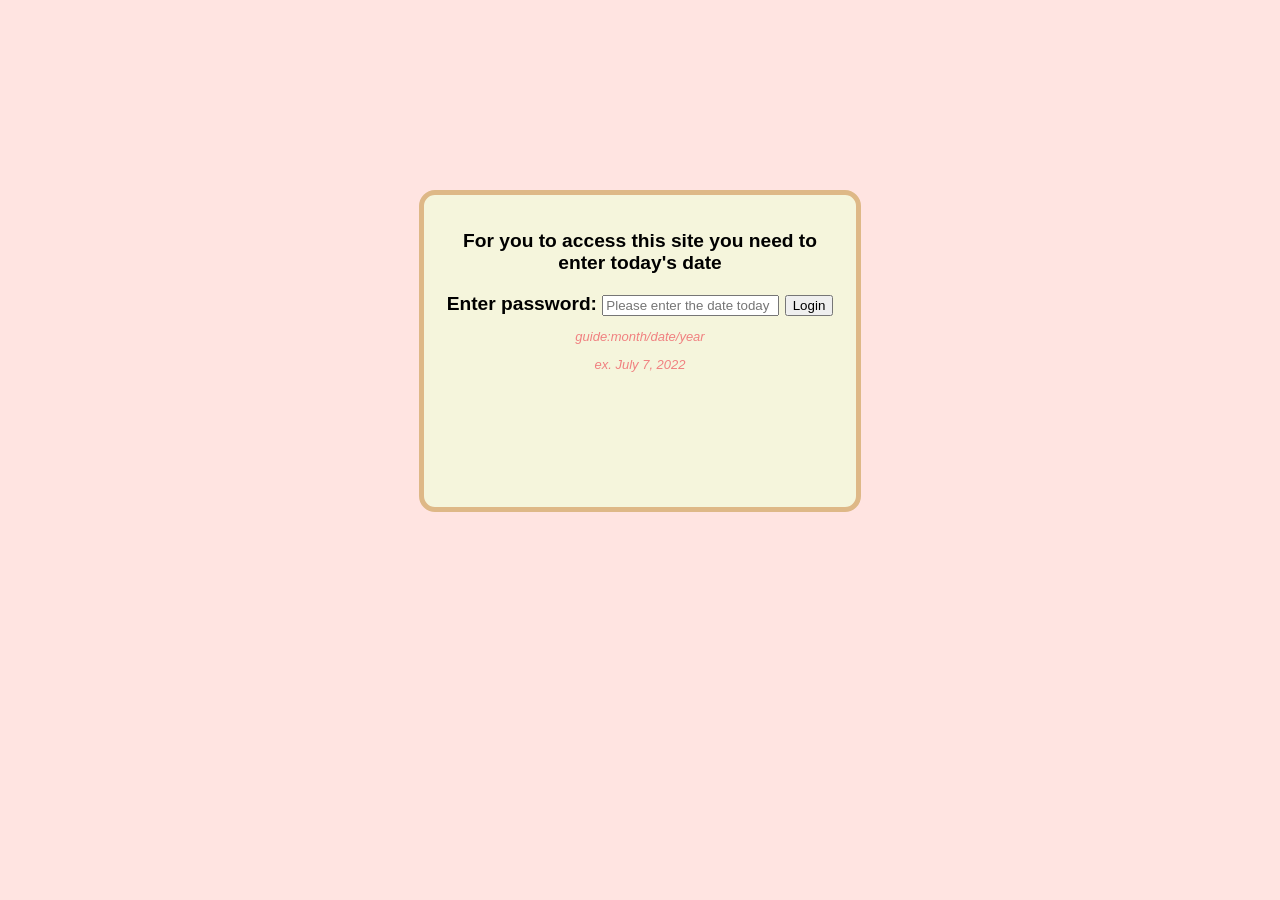
<file: index.html>
<!DOCTYPE html>
<html>
    <head>
        <title>HAPPY 1ST MONTHSARY</title>
        <link rel="stylesheet" type="text/css" href="our first month.css"/>
    </head>

    <script>
        alert("Hi my BEBBIIIIII!!!!!!!!")
        alert("HAPPY FIRST MONTH OF LOVE!")
        alert("Ano ready ka na ba kiligin?")
        alert("Sure na?????")
        alert("Weh sure na talaga yan?")
        alert("Okay sige ready mo na sarili mo")
        alert("eto na...")
        alert("Eto na talaga!!!")
        alert("I made this because this is only what I can do for now")
        alert("Isang araw ko to ginawa sana ma appreciate mo<3.")
        alert("uwu")
    </script>

    <body>

        <form action="content.html" method="post">
            <p>For you to access this site you need to enter today's date</p>
                    <label for="password">Enter password:</label>
                    <input type="text" placeholder="Please enter the date today" id="password" />
            <input type="submit" value="Login" />

            <div><i><p>guide:month/date/year</p></i></div>
            <div><i><p>ex. July 7, 2022</p></i></div>
        </form>
    
    </body>
</html>
</file>
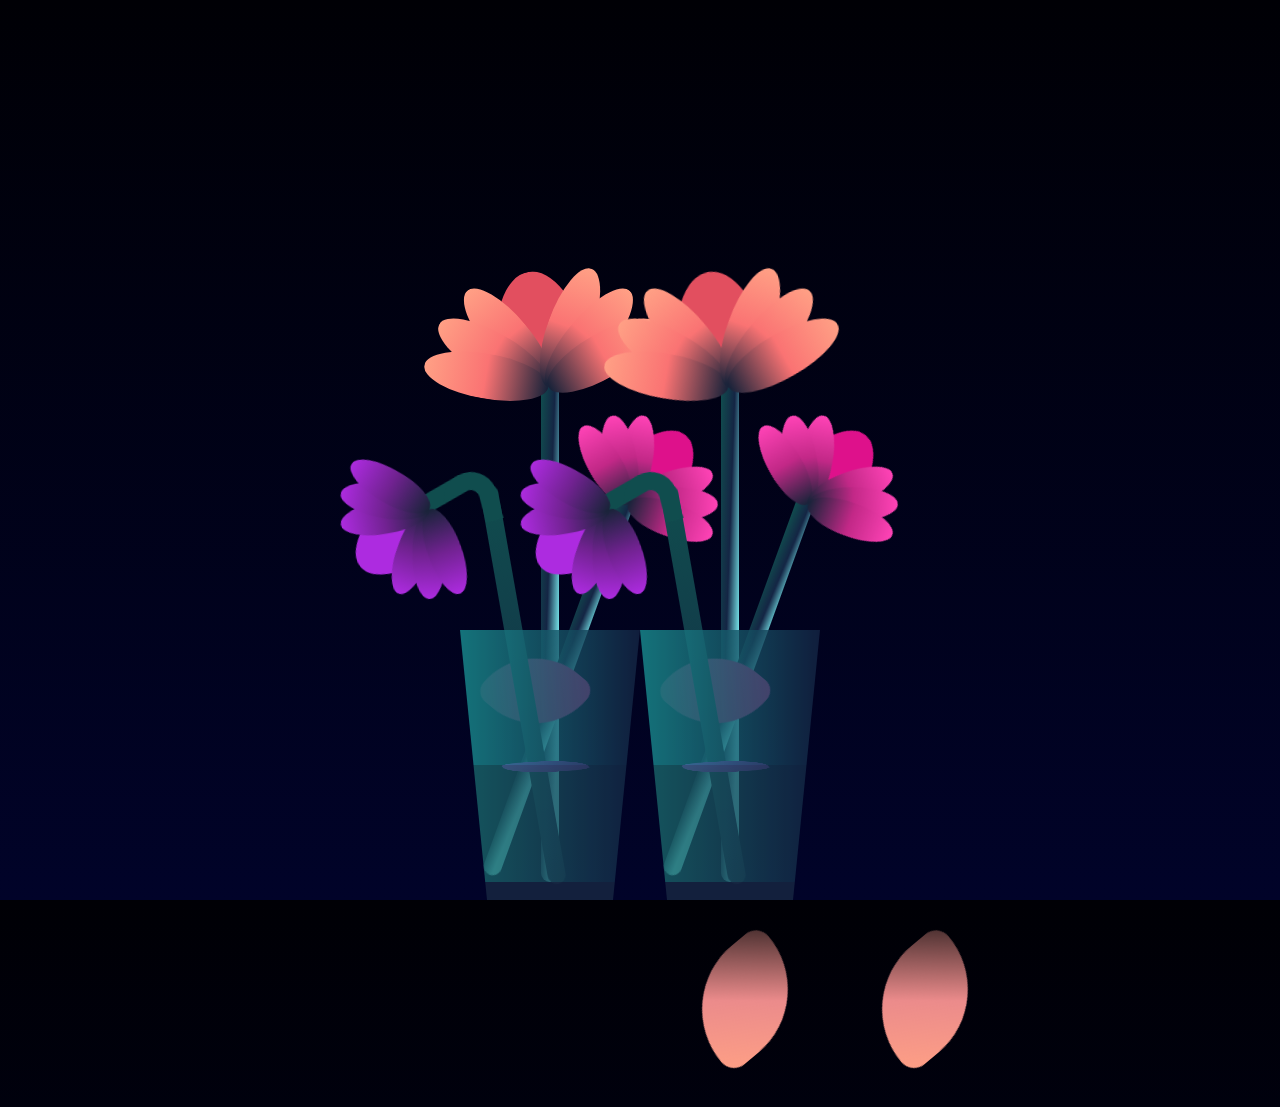
<file: flower.html>
<!DOCTYPE html>
<html>
    <head>
        <title>for my bebi</title>
        <link rel="stylesheet" type="text/css" href="flower.css" />
    </head>

    <body>
        

<div class="flower">
    <div class="f-wrapper">
        <div class="flower__line"></div>
        <div class="f">
            <div class="flower__leaf flower__leaf--1"></div>
            <div class="flower__leaf flower__leaf--2"></div>
            <div class="flower__leaf flower__leaf--3"></div>
            <div class="flower__leaf flower__leaf--4"></div>
            <div class="flower__leaf flower__leaf--5"></div>
            <div class="flower__leaf flower__leaf--6"></div>
            <div class="flower__leaf flower__leaf--7"></div>
            <div class="flower__leaf flower__leaf--8 flower__fall-down--yellow"></div>
        </div>
    </div>

    <div class="f-wrapper f-wrapper--2">
        <div class="flower__line"></div>
        <div class="f">
            <div class="flower__leaf flower__leaf--1"></div>
            <div class="flower__leaf flower__leaf--2"></div>
            <div class="flower__leaf flower__leaf--3"></div>
            <div class="flower__leaf flower__leaf--4"></div>
            <div class="flower__leaf flower__leaf--5"></div>
            <div class="flower__leaf flower__leaf--6"></div>
            <div class="flower__leaf flower__leaf--7"></div>
            <div class="flower__leaf flower__leaf--8 flower__fall-down--pink"></div>
        </div>
    </div>

    <div class="f-wrapper f-wrapper--3">
        <div class="flower__line"></div>
        <div class="f">
            <div class="flower__leaf flower__leaf--1"></div>
            <div class="flower__leaf flower__leaf--2"></div>
            <div class="flower__leaf flower__leaf--3"></div>
            <div class="flower__leaf flower__leaf--4"></div>
            <div class="flower__leaf flower__leaf--5"></div>
            <div class="flower__leaf flower__leaf--6"></div>
            <div class="flower__leaf flower__leaf--7"></div>
            <div class="flower__leaf flower__leaf--8 flower__fall-down--purple"></div>
        </div>
    </div>
    <div class="flower__glass"></div>
</div>



<div class="flower">
    <div class="f-wrapper">
        <div class="flower__line"></div>
        <div class="f">
            <div class="flower__leaf flower__leaf--1"></div>
            <div class="flower__leaf flower__leaf--2"></div>
            <div class="flower__leaf flower__leaf--3"></div>
            <div class="flower__leaf flower__leaf--4"></div>
            <div class="flower__leaf flower__leaf--5"></div>
            <div class="flower__leaf flower__leaf--6"></div>
            <div class="flower__leaf flower__leaf--7"></div>
            <div class="flower__leaf flower__leaf--8 flower__fall-down--yellow"></div>
        </div>
    </div>

    <div class="f-wrapper f-wrapper--2">
        <div class="flower__line"></div>
        <div class="f">
            <div class="flower__leaf flower__leaf--1"></div>
            <div class="flower__leaf flower__leaf--2"></div>
            <div class="flower__leaf flower__leaf--3"></div>
            <div class="flower__leaf flower__leaf--4"></div>
            <div class="flower__leaf flower__leaf--5"></div>
            <div class="flower__leaf flower__leaf--6"></div>
            <div class="flower__leaf flower__leaf--7"></div>
            <div class="flower__leaf flower__leaf--8 flower__fall-down--pink"></div>
        </div>
    </div>

    <div class="f-wrapper f-wrapper--3">
        <div class="flower__line"></div>
        <div class="f">
            <div class="flower__leaf flower__leaf--1"></div>
            <div class="flower__leaf flower__leaf--2"></div>
            <div class="flower__leaf flower__leaf--3"></div>
            <div class="flower__leaf flower__leaf--4"></div>
            <div class="flower__leaf flower__leaf--5"></div>
            <div class="flower__leaf flower__leaf--6"></div>
            <div class="flower__leaf flower__leaf--7"></div>
            <div class="flower__leaf flower__leaf--8 flower__fall-down--purple"></div>
        </div>
    </div>
    <div class="flower__glass"></div>
</div>


    </body>
</html>
</file>
<file: our first month.css>
form {
    text-align: center;
    margin: 0 auto;
    width: 400px;
    padding: 16px;
    border: 5px solid burlywood;
    border-radius: 16px;
    background-image: url("https://i.pinimg.com/originals/fd/60/15/fd6015dd3f31d0223374f993f66e85d3.gif");
    min-height: 280px;
    background-position: center;
    background-size: auto;
    position: relative;
    background-color: beige;
    margin-top: 15%;
    margin-bottom: 15%;
    font-size: larger;
    font-family:Arial, Helvetica, sans-serif;
    font-weight: bold;
    
}

p {
    text-align: center;
}

div{
    color:lightcoral;
    font-weight: 200;
    font-size: small;
}

body {
    background-color: mistyrose;
    text-align: center;
}
</file>
<file: flower.css>
*,
*::after,
*::before{
    padding: 0;
    margin: 0;
    box-sizing: border-box;
}

:root{
    --color-bg: linear-gradient(to top,#010329,#000005);
    --color-glass:linear-gradient(to left,#142544,#1a9092);
    --color-water:linear-gradient(to left,#142544,#1b6d6e);
}

body{
    background-image:var(--color-bg);
    min-height: 100vh;
    display: flex;
    justify-content: center;
    align-items:flex-end;
    overflow: hidden;
}

.flower{
    position: relative;
}

.flower__glass{
    width:20vmin;
    height: 30vmin;
    background-image: var(--color-glass);
    clip-path: polygon(0 0, 100% 0, 85% 100%, 15% 100%);
    opacity: .8;
    position: relative;
}

.flower__glass::after{
    content: '';
    position: absolute;
    bottom: 0;
    left: 0;
    background-color: #182843;
    width: 100%;
    height: 2vmin;
}

.flower__glass::before{
    content: '';
    position: absolute;
    bottom: 0;
    left: 0;
    background-image: var(--color-water);
    width: 100%;
    height: 15vmin;
}

.f-wrapper{
    position: absolute;
    left: 45%;
    bottom: 2vmin;
}

.f-wrapper--2{
    left: 50%;
    bottom: 5%;
    transform-origin: 10% left;
    transform: rotate(20deg);
}

.f-wrapper--3{
    left: 30%;
    bottom: 5%;
    transform-origin: 10% left;
    transform: rotate(-10deg);
}

.f-wrapper--3 .flower__line{
    height: 45vmin;
    position: relative;
}

.f-wrapper--3 .flower__line::after{
    content: '';
    position: absolute;
    left:0;
    top: 0;
    width: 6vmin;
    height: 6vmin;
    transform: translate(-69%,-30%) rotate(-5deg);
    border-radius:10vmin 10vmin 0 0;
    border: 2vmin solid  #104d4e;
    border-bottom: transparent;
    border-left: transparent;
}

.f-wrapper--3 .flower__line::before{
    content: '';
    position: absolute;
    left:-40%;
    top: -1%;
    width: 6vmin;
    height: 2vmin;
    transform-origin: right;
    transform: translate(-100%,-80%) rotate(-20deg);
    background-color: #104d4e;
    border-radius: 2vmin;
}

.f-wrapper--3 .flower__line{
    background-image: linear-gradient(to top,#142544,#104d4e);
}


.f-wrapper--2 .flower__line{
    height: 45vmin;
}

.f-wrapper--2 .f{
    transform: translateX(-50%) rotate(20deg);
}

.f-wrapper--3 .f{
    transform: translate(-350%,-50%) rotate(-120deg);
}

.f-wrapper--2 .flower__leaf:not(:first-child){
    width: 3.8vmin;
    height: 10vmin;
    background-image: linear-gradient(to bottom, #ff43b6 ,#c22887, #1a233a 99%);
}

.f-wrapper--3 .flower__leaf:not(:first-child){
    width: 3.8vmin;
    height: 10vmin;
    background-image: linear-gradient(to bottom, #ad2be0 ,#712291, #1a233a 99%);
}

.f-wrapper--3 .flower__leaf--1{
    width: 8vmin;
    height: 10vmin;
    bottom: 2vmin;
    background-color: #ad2be0;
}

.f-wrapper--2 .flower__leaf--1{
    width: 8vmin;
    height: 10vmin;
    bottom: 2vmin;
    background-color: #de118b;
}

.f-wrapper--2 .f .flower__leaf--8{
    width: 10vmin;
    height: 9vmin;
    bottom: 3vmin;
    left: -30%;
    transform: rotate(-50deg);
    background-image: linear-gradient(to left bottom, #ff43b6 ,#4d1337);;
}

.f-wrapper--3 .f .flower__leaf--8{
    width: 10vmin;
    height: 9vmin;
    left: -10% !important;
    background-image: linear-gradient(to left bottom, #ad2be0 ,#712291);;
}

.flower__line{
    width: 2vmin;
    height: 56vmin;
    background-image: linear-gradient(to left top,#82fdff 20%,#142544,#104d4e);
    border-radius: 4vmin;
}

.f{
    position: absolute;
    top: 1vmin;
    left: 50%;
    transform: translateX(-50%) rotate(-10deg);
    width: 2vmin;
    height: 2vmin;
}


.flower__leaf{
    position: absolute;
    left: 50%;
    bottom: 2vmin;
    transform: translateX(-50%);
    width: 5vmin;
    height: 14vmin;
    background-image: linear-gradient(to bottom, #ffa085 ,#fa7373, #1a233a 99%);

    clip-path: ellipse(50% 50% at 50% 50%);
    transform-origin: center bottom;
    animation: open-flower 2s 1s backwards;
}

.flower__leaf--1{
    width: 10vmin;
    height: 12vmin;
    bottom: 3vmin;
    border-radius: 50% 50% 50% 50% / 80% 80% 20% 20%;
    background-color: #e24f5f;
    background-image: none;
    animation: open-flowe--middle  1.4s 1s backwards;
}

.flower__leaf--2{
    transform: translateX(-50%) rotate(-30deg);
}
.flower__leaf--3{
    transform: translateX(-50%) rotate(-50deg);
}
.flower__leaf--4{
    transform: translateX(-50%) rotate(-70deg);
}

.flower__leaf--5{
    transform: translateX(-50%) rotate(30deg);
}

.flower__leaf--6{
    transform: translateX(-50%) rotate(50deg);
}

.flower__leaf--7{
    transform: translateX(-50%) rotate(70deg);
}

.flower__leaf--8{
    width: 13vmin;
    height: 11vmin;
    bottom: 6vmin;
    left: -30%;
    border-radius: none;
    clip-path: none;
    border-radius: 10vmin 2vmin 10vmin 2vmin;
    transform: rotate(-55deg);
    background-image: linear-gradient(to left bottom, #ffa085 ,#eb8b8b,#492f2f 98%);
}

.flower__fall-down--yellow{
    animation: flower-fall-down-yellow  8s 1.2s linear forwards;
}

.flower__fall-down--pink{
    animation: flower-fall-down-pink  5s 1.2s linear forwards;
}

.flower__fall-down--purple{
    bottom: 4vmin;
    animation:flower-fall-down-purple  6s 1.2s linear forwards, flower-falling 6s 7.2s linear infinite;
}


@keyframes open-flower{
        0%{
            transform:  translateX(-50%) rotate(0);
        }
}

@keyframes open-flowe--middle {
    0%{
        opacity: 0;
        transform: translateX(-50%) scale(0);
    }
}

@keyframes flower-fall-down-pink {

    0%{
        transform: rotate(-55deg);
    }

    50%{
        transform: rotateX(-100deg);
    }

    100%{
        transform:translate(2vmin,28vmin);
    }

}

@keyframes flower-fall-down-yellow {

    0%{
        transform: rotate(-55deg);
    }

    50%{
        bottom: 3vmin;
        transform: rotateX(-100deg);
    }

    100%{
        transform:translate(2vmin,70vmin) rotate(150deg);
    }

}

@keyframes flower-fall-down-purple {

    0%{
        transform: rotate(-50deg);
    }

    25%{
        bottom: 1vmin ;
        transform: rotateX(-100deg);
        perspective: 0px;
    }

    50%{
        perspective: 0px;
        transform:translate(-30vmin,2vmin) rotate(90deg);
    }

    75%{
        perspective: 0px;
        transform:translate(-34vmin,-2vmin);
    }

    100%{
        transform-origin: center;
        transform:translate(-34vmin,-2vmin) rotateY(-80deg) rotateX(35deg);
    }

}

@keyframes flower-falling {
    0%,100%{
        transform-origin: center;
        transform:translate(-34vmin,-2vmin) rotateY(-80deg) rotateX(35deg);
    }

    25%{
        transform-origin: center;
        transform:translate(-34.4vmin,-2vmin) rotateY(-84deg) rotateX(35deg);
    }

    50%{
        transform-origin: center;
        transform:translate(-32vmin,-4.2vmin) rotateY(-80deg) rotateX(35deg);
    }

    75%{
        transform-origin: center;
        transform:translate(-36vmin,1.1vmin) rotateY(-80deg) rotateX(35deg);
    }
}
</file>
